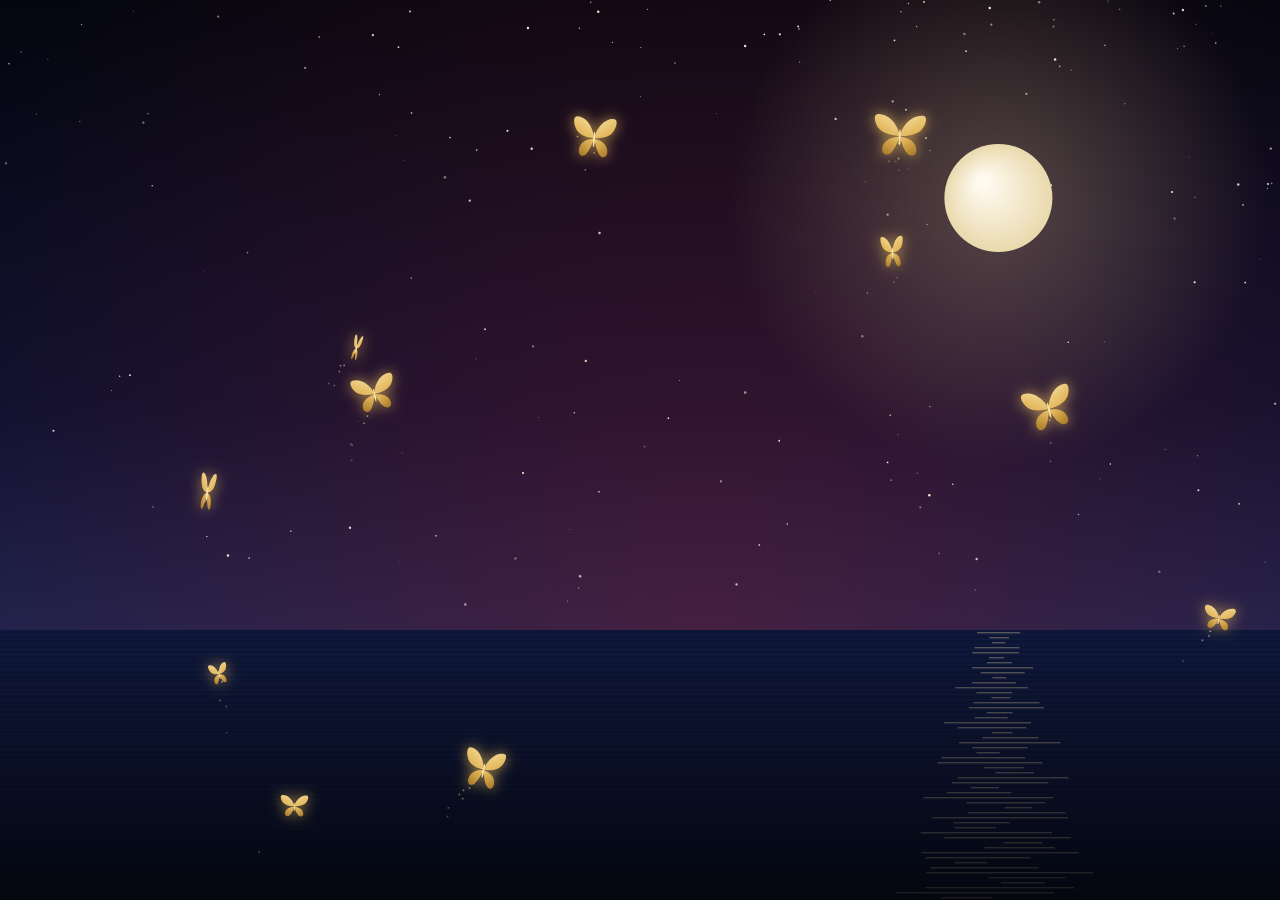
<file: launcher/ui/index.html>
<!doctype html>
<html lang="en">
<head>
  <meta charset="utf-8">
  <meta name="viewport" content="width=device-width, initial-scale=1">
  <title>Open Catbox</title>
  <link rel="stylesheet" href="style.css">
</head>
<body>
  <canvas id="sky" aria-hidden="true"></canvas>

  <!-- Setup.exe, not installed yet: install the launcher itself -->
  <section id="install" class="screen" hidden>
    <div class="panel setup-panel narrow">
      <p class="kicker">Open Catbox <span class="app-version"></span></p>
      <h1 class="display">Install Open Catbox</h1>
      <p class="lead">Installs for this Windows user, no administrator rights needed.
        Your settings, game data and saves are kept in this folder.</p>

      <div class="file-row">
        <div class="file-label">Install folder <small>about 11 GB with the game data</small></div>
        <output class="path set" id="install-dir"></output>
        <button class="btn ghost" id="install-browse">Browse…</button>
      </div>
      <div class="checks">
        <label class="switch">
          <input type="checkbox" id="install-menu" checked>
          <span class="switch-track" aria-hidden="true"></span>
          Start menu shortcut
        </label>
        <label class="switch">
          <input type="checkbox" id="install-desktop">
          <span class="switch-track" aria-hidden="true"></span>
          Desktop shortcut
        </label>
      </div>
      <p class="note">Updates itself. Uninstall from Installed apps.</p>

      <div id="install-progress" class="progress" hidden>
        <div class="progress-label"></div>
        <div class="bar"><span></span></div>
      </div>
      <div id="install-msg" class="message" role="status"></div>

      <div class="actions">
        <button id="install-start" class="btn primary">Install</button>
      </div>
    </div>
  </section>

  <!-- --uninstall (Installed apps) or Settings → Uninstall -->
  <section id="uninstall" class="screen" hidden>
    <div class="panel setup-panel narrow">
      <p class="kicker">Uninstall</p>
      <h1 class="display">Leave the island?</h1>
      <p class="lead">Removes Open Catbox from <span id="uninstall-dir" class="mono"></span>.</p>

      <div class="checks">
        <label class="switch">
          <input type="checkbox" id="uninstall-data">
          <span class="switch-track" aria-hidden="true"></span>
          Also delete the game data, languages and saves
        </label>
      </div>
      <p class="note">Game data: <span id="uninstall-data-dir" class="mono"></span><br>
        Saves: <span id="uninstall-saves" class="mono"></span></p>

      <div id="uninstall-msg" class="message" role="status"></div>
      <div class="actions">
        <button id="uninstall-cancel" class="btn ghost">Cancel</button>
        <button id="uninstall-start" class="btn primary">Uninstall</button>
      </div>
    </div>
  </section>

  <!-- First start of a portable home: moving the game data in from %APPDATA% (shown only while copying) -->
  <section id="migrate" class="screen" hidden>
    <div class="panel setup-panel narrow">
      <p class="kicker">One moment</p>
      <h1 class="display">Moving in</h1>
      <p class="lead">Moving your game data here. Keep the launcher open.</p>
      <div id="migrate-progress" class="progress">
        <div class="progress-label"></div>
        <div class="bar"><span></span></div>
      </div>
    </div>
  </section>

  <!-- First run: extract the game data from the player's own dump -->
  <section id="setup" class="screen" hidden>
    <div class="panel setup-panel">
      <p class="kicker">First-time setup</p>
      <h1 class="display">Bring your copy to the island</h1>
      <p class="lead">Choose the files dumped from your Switch.</p>

      <div class="file-rows">
        <div class="file-row">
          <div class="file-label">Base game NSP <small>required</small></div>
          <output class="path" data-path="base">Not chosen</output>
          <button class="btn ghost" data-pick="base">Browse…</button>
        </div>
        <div class="file-row">
          <div class="file-label">1.0.3 update NSP <small>optional, for Japanese</small></div>
          <output class="path" data-path="update">Not chosen</output>
          <button class="btn ghost" data-pick="update">Browse…</button>
        </div>
        <div class="file-row">
          <div class="file-label">prod.keys <small>required</small></div>
          <output class="path" data-path="prodKeys">Not chosen</output>
          <button class="btn ghost" data-pick="prodKeys">Browse…</button>
        </div>
        <div class="file-row">
          <div class="file-label">title.keys <small>optional</small></div>
          <output class="path" data-path="titleKeys">Not chosen</output>
          <button class="btn ghost" data-pick="titleKeys">Browse…</button>
        </div>
      </div>

      <p class="note">Saved to <span id="setup-data" class="mono"></span>.</p>

      <div class="alt-setup">
        <p class="or">or</p>
        <div class="file-row">
          <div class="file-label">Use an existing game folder <small>with data.rom</small></div>
          <output class="path" id="existing-path">Not chosen</output>
          <button class="btn ghost" id="existing-pick">Browse…</button>
        </div>
        <div id="existing-choice" class="actions start" hidden>
          <button class="btn ghost" id="existing-copy">Copy it here</button>
          <button class="btn ghost" id="existing-use">Use it where it is</button>
        </div>
      </div>

      <div id="setup-progress" class="progress" hidden>
        <div class="progress-label"></div>
        <div class="bar"><span></span></div>
      </div>
      <div id="setup-msg" class="message" role="status"></div>

      <div class="actions">
        <button id="setup-cancel" class="btn ghost" hidden>Back</button>
        <button id="setup-start" class="btn primary">Begin setup</button>
      </div>
    </div>
  </section>

  <!-- Main launcher -->
  <section id="main" class="screen" hidden>
    <header class="topbar">
      <div class="brand"><svg class="brand-mark" viewBox="180 190 664 620" aria-hidden="true"><path id="w" d="M520 470C560 330 700 200 850 210C930 216 900 330 840 400C790 460 660 500 530 500ZM528 510C640 520 760 570 770 680C778 760 690 790 630 730C580 680 545 600 522 530Z"/><use href="#w" transform="translate(1024 0) scale(-1 1)"/><ellipse cx="512" cy="520" rx="15" ry="118"/></svg>Open Catbox</div>
      <nav class="nav" aria-label="Launcher sections">
        <button data-view="play" class="active">Play</button>
        <button data-view="languages">Languages</button>
        <button data-view="saves">Saves</button>
        <button data-view="settings">Settings</button>
        <button data-view="history">Version history</button>
        <button data-view="about">About</button>
      </nav>
    </header>

    <div class="view" id="view-play">
      <div class="hero">
        <p class="kicker">Open Catbox Project</p>
        <h1 class="title">Umineko<span>no Naku Koro ni</span>Saku</h1>
        <p class="tagline">Without love, it cannot be seen.</p>
        <fieldset class="lang-picker" id="lang-picker">
          <legend>Language</legend>
        </fieldset>
        <div class="save-picker">
          <label for="play-profile">Save</label>
          <select id="play-profile" class="profile-select" data-new-form="play-new-form"></select>
        </div>
        <form class="playlist-form name-form" id="play-new-form" hidden>
          <input type="text" maxlength="40" placeholder="Name of the new save" aria-label="Name of the new save">
          <button class="btn ghost small">Create</button>
          <button class="btn ghost small" type="button" data-cancel>Cancel</button>
        </form>
        <button id="play" class="btn play">Play</button>
        <div id="play-msg" class="message" role="status"></div>
      </div>

      <!-- The game's own music, read from its data on this computer -->
      <aside class="panel playlist" id="playlist" aria-label="Music">
        <div class="panel-head">
          <h2 class="display">Music</h2>
          <button class="btn ghost small" id="playlist-hide">Hide</button>
        </div>
        <p class="now-title" id="now-title">Pick a track</p>
        <div class="seek">
          <span class="time" id="music-time">0:00</span>
          <input type="range" id="music-seek" min="0" max="1000" value="0" step="1" aria-label="Position in the track" disabled>
          <span class="time" id="music-length">0:00</span>
        </div>
        <div class="transport">
          <button class="btn ghost small mode" id="music-shuffle" aria-label="Shuffle">
            <svg viewBox="0 0 24 24" aria-hidden="true"><path d="M3 7h3.5c2.5 0 3.8 1.3 5.5 5s3 5 5.5 5H21M3 17h3.5c1.4 0 2.4-.4 3.3-1.3M14.2 8.3c.9-.9 1.9-1.3 3.3-1.3H21M18 4l3 3-3 3M18 14l3 3-3 3"/></svg>
          </button>
          <button class="btn ghost small icon" id="music-prev" aria-label="Previous track">
            <svg viewBox="0 0 24 24" aria-hidden="true"><path class="fill" d="M19 5v14l-10-7zM5 5h2.5v14H5z"/></svg>
          </button>
          <button class="btn ghost small" id="music-toggle" aria-label="Play or pause">&#9654;</button>
          <button class="btn ghost small icon" id="music-next" aria-label="Next track">
            <svg viewBox="0 0 24 24" aria-hidden="true"><path class="fill" d="M5 5v14l10-7zM16.5 5H19v14h-2.5z"/></svg>
          </button>
          <button class="btn ghost small mode" id="music-repeat" aria-label="Repeat">
            <svg viewBox="0 0 24 24" aria-hidden="true"><path d="M4 11V9a3 3 0 0 1 3-3h13M17 3l3 3-3 3M20 13v2a3 3 0 0 1-3 3H4M7 21l-3-3 3-3"/></svg>
            <span class="one-mark">1</span>
          </button>
        </div>
        <div class="volume">
          <svg class="volume-icon" viewBox="0 0 24 24" aria-hidden="true"><path class="fill" d="M3 9h4l5-4v14l-5-4H3z"/><path d="M15.5 8.5a5 5 0 0 1 0 7M18 6a8.5 8.5 0 0 1 0 12"/></svg>
          <input type="range" id="music-volume" min="0" max="100" value="60" aria-label="Volume">
        </div>
        <div class="music-lists">
          <select id="music-list" aria-label="Playlist"></select>
          <button class="btn ghost small" id="playlist-new">New</button>
          <button class="btn ghost small" id="playlist-rename" hidden>Rename</button>
          <button class="btn ghost small" id="playlist-delete" hidden>Delete</button>
        </div>
        <form class="playlist-form" id="playlist-form" hidden>
          <input type="text" id="playlist-name" maxlength="40" placeholder="Playlist name" aria-label="Playlist name">
          <button class="btn ghost small">Save</button>
          <button class="btn ghost small" type="button" id="playlist-cancel">Cancel</button>
        </form>
        <input type="search" class="music-search" id="music-search" placeholder="Search" aria-label="Search the tracks">
        <ol class="tracks" id="tracks"></ol>
        <div class="add-menu" id="add-menu" hidden></div>
        <div id="music-msg" class="message" role="status"></div>
      </aside>
      <button class="btn ghost small playlist-show" id="playlist-show" hidden>Music</button>
    </div>

    <div class="view" id="view-languages" hidden>
      <div class="panel scroll">
        <div class="panel-head">
          <h2 class="display">Languages</h2>
          <button id="check-updates" class="btn ghost">Check for updates</button>
        </div>
        <p class="note">Translations are downloaded from their authors.</p>
        <div id="lang-cards" class="cards"></div>
      </div>
    </div>

    <div class="view" id="view-saves" hidden>
      <div class="panel scroll">
        <div class="panel-head">
          <h2 class="display">Saves</h2>
          <button class="btn ghost small" id="saves-open">Show folder</button>
        </div>

        <section class="group">
          <div class="profile-row">
            <select id="saves-profile" class="profile-select" data-new-form="saves-new-form" aria-label="Save"></select>
            <button class="btn ghost small" id="profile-rename">Rename…</button>
            <button class="btn ghost small" id="profile-delete">Delete…</button>
          </div>
          <form class="playlist-form name-form" id="saves-new-form" hidden>
          <input type="text" maxlength="40" placeholder="Name of the new save" aria-label="Name of the new save">
          <button class="btn ghost small">Create</button>
          <button class="btn ghost small" type="button" data-cancel>Cancel</button>
        </form>
          <form class="playlist-form name-form" id="rename-form" hidden>
          <input type="text" maxlength="40" placeholder="New name" aria-label="New name">
          <button class="btn ghost small">Rename</button>
          <button class="btn ghost small" type="button" data-cancel>Cancel</button>
        </form>
          <p class="note" id="save-summary"></p>
          <ol class="slots" id="save-slots"></ol>
          <div class="actions start">
            <button class="btn ghost" id="save-backup">Back up now</button>
            <button class="btn ghost" id="save-export">Export…</button>
            <button class="btn ghost" id="import-save">Import…</button>
          </div>
          <div id="saves-msg" class="message" role="status"></div>
        </section>

        <section class="group">
          <h3>Backups</h3>
          <p class="note">One is made each time you press Play. The last 10 of those are kept; the ones you make
            stay until you delete them.</p>
          <div class="cards" id="backup-list"></div>
        </section>
      </div>
    </div>

    <div class="view" id="view-settings" hidden>
      <div class="panel scroll">
        <h2 class="display">Settings</h2>

        <section class="group">
          <h3>Game data</h3>
          <div class="file-row">
            <div class="file-label">Data folder </div>
            <output class="path" id="data-dir"></output>
            <button class="btn ghost" id="move-data">Move…</button>
          </div>
          <div class="actions start">
            <button class="btn ghost" id="rerun-setup">Run setup again</button>
          </div>
        </section>

        <section class="group">
          <h3>Display</h3>
          <label class="switch">
            <input type="checkbox" id="fullscreen">
            <span class="switch-track" aria-hidden="true"></span>
            Start in fullscreen
          </label>
        </section>

        <section class="group">
          <h3>Music</h3>
          <div class="field">
            <label for="music-crossfade">Crossfade between tracks</label>
            <select id="music-crossfade">
              <option value="0">Off</option>
              <option value="1">1 second</option>
              <option value="2">2 seconds</option>
              <option value="3">3 seconds</option>
              <option value="5">5 seconds</option>
            </select>
          </div>
          <div class="field">
            <label for="music-loops">Times a track loops</label>
            <select id="music-loops">
              <option value="1">Once</option>
              <option value="2">Twice</option>
              <option value="3">3 times</option>
            </select>
          </div>
          <div class="field">
            <label for="music-fade-out">Fade out at the end</label>
            <select id="music-fade-out">
              <option value="0">Off</option>
              <option value="2">2 seconds</option>
              <option value="4">4 seconds</option>
              <option value="8">8 seconds</option>
            </select>
          </div>
          <label class="switch">
            <input type="checkbox" id="music-keep-playing">
            <span class="switch-track" aria-hidden="true"></span>
            Keep playing when the game starts
          </label>
        </section>

        <section class="group">
          <h3>Launcher</h3>
          <div class="field">
            <span>Open Catbox <span class="app-version"></span></span>
            <button class="btn ghost small" id="check-app-update">Check for updates</button>
            <button class="btn ghost small" id="open-uninstall" hidden>Uninstall…</button>
          </div>
          <div id="app-update-msg" class="message" role="status"></div>
        </section>

        <section class="group">
          <h3>Troubleshooting</h3>
          <label class="switch">
            <input type="checkbox" id="debug-logging">
            <span class="switch-track" aria-hidden="true"></span>
            Debug logging
          </label>
        </section>
        <div id="settings-msg" class="message" role="status"></div>
      </div>
    </div>

    <div class="view" id="view-history" hidden>
      <div class="panel scroll">
        <div class="panel-head">
          <h2 class="display">Version history</h2>
          <button class="btn ghost small" id="history-check-update">Check for updates</button>
        </div>
        <div id="history-update-msg" class="message" role="status"></div>
        <div id="history-msg" class="message" role="status"></div>
        <div id="history-list" class="history"></div>
      </div>
    </div>

    <div class="view" id="view-about" hidden>
      <div class="panel scroll prose">
        <h2 class="display">About</h2>
        <p><strong>Open Catbox Project</strong> is a free PC port of
          <em>Umineko no Naku Koro ni Saku</em>, under the Mozilla Public License 2.0.
          <a href="https://github.com/vVKamiVv/Open-Catbox-Project">Source code</a></p>
        <p>Created by <strong>TruEKami</strong>.</p>
        <p>It is built on <a href="https://github.com/DCNick3/shin">shin</a> by DCNick3 and its contributors.</p>
        <h3>Translations</h3>
        <p><strong>Catbox English</strong> by &amp;Olga and its contributors
          (<a href="https://github.com/andOlga/umineko-catbox-english">repository</a>).<br>
          <strong>Catbox X</strong> by Foxdear
          (<a href="https://github.com/Foxdear/umineko-catbox-X-english">repository</a>).<br>
          Not part of this project.</p>
        <h3>The game</h3>
        <p><em>Umineko no Naku Koro ni</em> was created by Ryukishi07 and 07th Expansion. The Switch release
          <em>Saku</em> is published by Entergram. <strong>You need to own the game.</strong></p>
        <h3>Also used</h3>
        <p>Tauri · the Cinzel and Cormorant Garamond typefaces (SIL Open Font Licence).</p>
      </div>
    </div>
  </section>

  <!-- A newer launcher is available (checked on start and from Settings) -->
  <aside id="update-banner" class="update-banner" role="status" hidden>
    <p class="kicker">Update available</p>
    <h3 id="update-title"></h3>
    <p id="update-notes" class="update-notes"></p>
    <div id="update-progress" class="bar" hidden><span></span></div>
    <div id="update-msg" class="message" role="status"></div>
    <div class="actions">
      <button id="update-later" class="btn ghost small">Later</button>
      <button id="update-now" class="btn primary small">Update now</button>
    </div>
  </aside>

  <!-- Once, after settings, data and saves were brought in from %APPDATA% -->
  <aside id="notice" class="update-banner notice" role="status" hidden>
    <p class="kicker">A new home</p>
    <h3>Everything is in one folder now</h3>
    <p id="notice-text" class="update-notes"></p>
    <div class="actions">
      <button id="notice-ok" class="btn primary small">OK</button>
    </div>
  </aside>

  <script src="sky.js"></script>
  <script src="app.js"></script>
  <script src="music.js"></script>
</body>
</html>
</file>
<file: launcher/ui/style.css>
/* Open Catbox launcher. Night sea, crimson and gold.
   Sections: 1 fonts · 2 tokens · 3 base · 4 layout · 5 components · 6 screens · 7 motion */

/* 1. Fonts (SIL OFL, licences next to the files) */
@font-face { font-family: "Cinzel"; src: url("fonts/Cinzel.ttf") format("truetype"); font-weight: 400 900; font-display: swap; }
@font-face { font-family: "Cormorant Garamond"; src: url("fonts/CormorantGaramond.ttf") format("truetype"); font-weight: 300 700; font-display: swap; }
@font-face { font-family: "Cormorant Garamond"; src: url("fonts/CormorantGaramond-Italic.ttf") format("truetype"); font-weight: 300 700; font-style: italic; font-display: swap; }

/* 2. Design tokens: change the look here */
:root {
  color-scheme: dark;

  --night-0: #04060f;
  --night-1: #0a1130;
  --night-2: #18234f;
  --crimson: #8e1b2b;
  --crimson-bright: #c42a40;
  --crimson-deep: #4a0c16;
  --gold: #e2b65a;
  --gold-light: #f7e3a6;
  --gold-dark: #9a6a1c;
  --ink: #efe6d2;
  --ink-dim: #b8ad97;
  --ink-faint: #8a8170;
  --ok: #9fd3a1;
  --error: #ff8f8f;

  --panel-bg: rgba(8, 10, 28, 0.72);
  --panel-border: rgba(226, 182, 90, 0.32);
  --field-bg: rgba(4, 6, 18, 0.6);
  --glow-gold: 0 0 18px rgba(226, 182, 90, 0.45);

  --font-display: "Cinzel", "Trajan Pro", serif;
  --font-body: "Cormorant Garamond", Garamond, Georgia, serif;
  --font-mono: Consolas, "Cascadia Mono", monospace;
  --text: 19px;

  --radius: 3px;
  --gap: 16px;
  --pad: 28px;
  --topbar-h: 64px;
  --ease: cubic-bezier(0.2, 0.7, 0.2, 1);
}

/* 3. Base */
*, *::before, *::after { box-sizing: border-box; }
html, body { margin: 0; height: 100%; overflow: hidden; }
body {
  background: var(--night-0);
  color: var(--ink);
  font: 500 var(--text)/1.45 var(--font-body);
  font-variant-numeric: lining-nums; /* Cormorant's old-style figures make title ids hard to read */
  user-select: none;
}
[hidden] { display: none !important; }
a { color: var(--gold-light); text-decoration-color: rgba(247, 227, 166, 0.4); text-underline-offset: 3px; }
a:hover { color: #fff; }
em { font-style: italic; }
small { font-size: 0.8em; color: var(--ink-dim); font-weight: 500; }
:focus-visible { outline: 2px solid var(--gold); outline-offset: 2px; }
.mono { font-family: var(--font-mono); font-size: 0.78em; }

#sky { position: fixed; inset: 0; width: 100%; height: 100%; z-index: 0; }

/* 4. Layout */
.screen { position: relative; z-index: 1; height: 100%; display: flex; flex-direction: column; }
#setup, #install, #uninstall, #migrate { align-items: center; justify-content: safe center; padding: 20px var(--pad); overflow-y: auto; }
.topbar {
  height: var(--topbar-h); flex: none;
  display: flex; align-items: center; justify-content: space-between;
  padding: 0 var(--pad);
  background: linear-gradient(to bottom, rgba(4, 6, 15, 0.85), transparent);
}
.view { flex: 1; min-height: 0; padding: 8px var(--pad) var(--pad); display: flex; }

/* 5. Components */
.display, .title, .kicker, .nav button, .btn, h3, legend, .brand {
  font-family: var(--font-display);
  letter-spacing: 0.08em;
}
.display { font-weight: 600; font-size: 30px; margin: 0 0 8px; color: var(--gold-light); }
.kicker { margin: 0; font-size: 13px; text-transform: uppercase; letter-spacing: 0.32em; color: var(--crimson-bright); }
.lead { color: var(--ink-dim); margin: 0 0 18px; max-width: 64ch; }
.note { color: var(--ink-dim); font-size: 0.9em; margin: 12px 0; }
h3 { font-size: 15px; font-weight: 600; color: var(--gold); margin: 0 0 12px; text-transform: uppercase; }

.brand { display: flex; align-items: center; gap: 12px; font-size: 18px; color: var(--gold-light); }
.brand-mark { width: 30px; height: 28px; fill: var(--gold); filter: drop-shadow(0 0 6px rgba(226, 182, 90, 0.6)); }

.nav { display: flex; gap: 4px; }
.nav button {
  background: none; border: 0; color: var(--ink-dim); cursor: pointer;
  font-size: 14px; text-transform: uppercase; padding: 10px 14px;
  border-bottom: 1px solid transparent; transition: color 0.2s, border-color 0.2s;
}
.nav button:hover { color: var(--ink); }
.nav button.active { color: var(--gold-light); border-bottom-color: var(--gold); }

.panel {
  background: var(--panel-bg);
  border: 1px solid var(--panel-border);
  border-radius: var(--radius);
  padding: var(--pad);
  backdrop-filter: blur(6px);
  box-shadow: 0 20px 60px rgba(0, 0, 0, 0.5), inset 0 1px 0 rgba(247, 227, 166, 0.08);
}
.panel.scroll { width: 100%; max-width: 860px; overflow-y: auto; }
::-webkit-scrollbar { width: 8px; }
::-webkit-scrollbar-track { background: transparent; }
::-webkit-scrollbar-thumb { background: rgba(226, 182, 90, 0.3); border-radius: 4px; }
::-webkit-scrollbar-thumb:hover { background: rgba(226, 182, 90, 0.55); }
.panel-head { display: flex; align-items: center; justify-content: space-between; gap: var(--gap); }

.btn {
  font-size: 13px; font-weight: 600; text-transform: uppercase; cursor: pointer;
  padding: 10px 18px; border-radius: var(--radius);
  border: 1px solid var(--panel-border); background: transparent; color: var(--ink);
  transition: background 0.2s, border-color 0.2s, color 0.2s, box-shadow 0.2s;
  white-space: nowrap;
}
.btn:hover:not(:disabled) { border-color: var(--gold); color: var(--gold-light); }
.btn:disabled { opacity: 0.45; cursor: default; }
.btn.primary {
  background: linear-gradient(to bottom, var(--crimson-bright), var(--crimson));
  border-color: var(--gold-dark); color: var(--gold-light);
}
.btn.primary:hover:not(:disabled) { box-shadow: var(--glow-gold); }
.btn.small { padding: 6px 12px; font-size: 11px; }

.btn.play {
  font-size: 22px; letter-spacing: 0.3em; padding: 16px 64px 16px 70px; margin-top: 8px;
  background: linear-gradient(to bottom, rgba(196, 42, 64, 0.95), rgba(74, 12, 22, 0.95));
  border: 1px solid var(--gold); color: var(--gold-light);
  box-shadow: 0 0 0 4px rgba(4, 6, 15, 0.6), 0 0 0 5px rgba(226, 182, 90, 0.35);
}
.btn.play:hover:not(:disabled) { box-shadow: 0 0 0 4px rgba(4, 6, 15, 0.6), 0 0 0 5px var(--gold), var(--glow-gold); color: #fff; }

.file-rows { display: grid; gap: 8px; }
.file-rows .file-row { margin-bottom: 0; }
.file-row { display: grid; grid-template-columns: 250px 1fr auto auto; gap: 12px; align-items: center; margin-bottom: 10px; }
.file-row .btn:last-child:nth-child(3) { grid-column: 3 / span 2; }
.file-label { line-height: 1.2; }
.file-label small { display: block; }
.path {
  display: block; min-width: 0; overflow: hidden; text-overflow: ellipsis; white-space: nowrap; direction: rtl; text-align: left;
  background: var(--field-bg); border: 1px solid rgba(226, 182, 90, 0.18); border-radius: var(--radius);
  padding: 8px 10px; font-family: var(--font-mono); font-size: 13px; color: var(--ink-dim);
}
.path.set { color: var(--ink); }

.progress { margin: 16px 0 4px; }
.progress-label { font-size: 0.9em; color: var(--ink-dim); margin-bottom: 6px; }
.bar { height: 6px; background: rgba(255, 255, 255, 0.08); border-radius: 3px; overflow: hidden; }
.bar span {
  display: block; height: 100%; width: 0;
  background: linear-gradient(to right, var(--gold-dark), var(--gold-light));
  box-shadow: var(--glow-gold); transition: width 0.3s var(--ease);
}

.message { min-height: 1.4em; margin-top: 10px; white-space: pre-wrap; font-size: 0.95em; user-select: text; }
.message.error { color: var(--error); }
.message.ok { color: var(--ok); }
.message.warn { color: var(--gold-light); }
/* Version history's two message lines take no room while empty */
#history-update-msg:empty, #history-msg:empty { display: none; }

.actions { display: flex; justify-content: flex-end; gap: 12px; margin-top: 18px; }
.actions.start { justify-content: flex-start; margin-top: 4px; }

.group { padding: 18px 0; border-top: 1px solid rgba(226, 182, 90, 0.15); }
.group:first-of-type { border-top: 0; }
.field { display: flex; gap: 14px; align-items: center; }
.group > .field + .field, .group > .field + .switch { margin-top: 10px; }
select {
  font: inherit; font-size: 16px; color: var(--ink); background: var(--field-bg);
  border: 1px solid var(--panel-border); border-radius: var(--radius); padding: 4px 8px;
}

.switch { display: flex; align-items: center; gap: 12px; cursor: pointer; }
.switch input { position: absolute; opacity: 0; }
.switch-track {
  width: 42px; height: 22px; border-radius: 11px; flex: none; position: relative;
  background: rgba(255, 255, 255, 0.1); border: 1px solid var(--panel-border); transition: background 0.2s;
}
.switch-track::after {
  content: ""; position: absolute; top: 2px; left: 2px; width: 16px; height: 16px; border-radius: 50%;
  background: var(--ink-dim); transition: transform 0.2s var(--ease), background 0.2s;
}
.switch input:checked + .switch-track { background: var(--crimson); }
.switch input:checked + .switch-track::after { transform: translateX(20px); background: var(--gold-light); }
.switch input:focus-visible + .switch-track { outline: 2px solid var(--gold); outline-offset: 2px; }

/* language cards (Languages view) */
.cards { display: grid; gap: 14px; }
.card {
  display: grid; grid-template-columns: 1fr auto; gap: 6px 20px;
  padding: 16px 18px; border: 1px solid rgba(226, 182, 90, 0.2); border-radius: var(--radius);
  background: rgba(4, 6, 18, 0.45);
}
.card h4 { margin: 0; font: 600 20px/1.2 var(--font-display); letter-spacing: 0.04em; color: var(--gold-light); }
.card h4 small { font-family: var(--font-body); letter-spacing: 0; }
.card p { margin: 0; color: var(--ink-dim); font-size: 0.92em; }
.card .card-side { grid-row: 1 / span 3; grid-column: 2; display: flex; flex-direction: column; align-items: flex-end; gap: 8px; min-width: 190px; }
.card .status { font-size: 0.85em; color: var(--ink-dim); text-align: right; }
.card .status.installed { color: var(--ok); }
.card .bar { width: 190px; }

/* 6. Screens */
.setup-panel { width: 940px; max-width: 100%; padding: 24px var(--pad); }
.setup-panel .actions { margin-top: 8px; }
.setup-panel .display { font-size: 32px; }
.setup-panel.narrow { width: 760px; }
.checks { display: grid; gap: 12px; margin: 8px 0 4px; }

#view-play { align-items: center; gap: var(--pad); }
.hero { max-width: 560px; margin-left: 24px; flex: 1; }

/* the music playlist, right of the hero; hidden and reopened from its own button */
.playlist { width: 340px; align-self: stretch; display: flex; flex-direction: column; min-height: 0; padding: 18px 20px; }
.playlist .display { font-size: 22px; margin: 0; }
.playlist-show { align-self: flex-start; margin-left: auto; }
.now-title { margin: 10px 0 8px; color: var(--gold-light); min-height: 1.3em; white-space: nowrap; overflow: hidden; text-overflow: ellipsis; }
.seek { display: flex; align-items: center; gap: 8px; margin-bottom: 8px; }
.seek input[type="range"] { flex: 1; accent-color: var(--gold); }
.seek .time { font-size: 15px; color: var(--ink-dim); min-width: 2.6em; font-variant-numeric: tabular-nums; }
.seek .time:last-child { text-align: right; }
.transport { display: flex; align-items: center; justify-content: center; gap: 6px; margin-bottom: 8px; }
/* shuffle and repeat: dim while off, gold while on; repeat shows a 1 while it repeats one track */
.transport .mode { position: relative; color: var(--ink-faint); padding: 5px 9px; }
.transport .mode.on { color: var(--gold); border-color: var(--gold-dark); }
.transport .mode svg { width: 16px; height: 16px; display: block; fill: none; stroke: currentColor; stroke-width: 2; stroke-linecap: round; stroke-linejoin: round; }
.transport .one-mark { display: none; position: absolute; top: 1px; right: 3px; font-size: 9px; font-family: var(--font-body); }
.transport .mode.one .one-mark { display: block; }
.volume { display: flex; align-items: center; gap: 8px; margin-bottom: 12px; }
/* drawn, not font glyphs: Linux fonts often lack the media symbols */
.volume .volume-icon { width: 18px; height: 18px; flex: none; color: var(--ink-dim); fill: none; stroke: currentColor; stroke-width: 2; stroke-linecap: round; }
.volume .volume-icon .fill, .transport .icon .fill { fill: currentColor; stroke: none; }
.transport .icon svg { width: 14px; height: 14px; display: block; }
.volume input[type="range"] { flex: 1; min-width: 0; accent-color: var(--crimson-bright); }
.music-lists, .playlist-form { display: flex; gap: 6px; margin-bottom: 8px; }
.music-lists select { flex: 1; min-width: 0; font-size: 15px; }
.music-lists .btn, .playlist-form .btn { padding: 6px 8px; }
.music-search, .playlist-form input {
  font: inherit; font-size: 15px; color: var(--ink); background: var(--field-bg); margin-bottom: 10px;
  border: 1px solid var(--panel-border); border-radius: var(--radius); padding: 5px 8px;
}
.playlist-form input { flex: 1; min-width: 0; margin-bottom: 0; }
.tracks { flex: 1; min-height: 0; overflow-y: auto; margin: 0; padding: 0 0 0 2.4em; color: var(--ink-faint); }
.tracks li { position: relative; }
.tracks button {
  width: 100%; text-align: left; padding: 3px 26px 3px 6px; border: 0; background: none; color: var(--ink-dim);
  font: inherit; cursor: pointer; border-radius: var(--radius);
}
.tracks button:hover { color: var(--ink); background: rgba(226, 182, 90, 0.08); }
.tracks li.current button { color: var(--gold-light); background: rgba(74, 12, 22, 0.55); }
/* a row's + (add to a playlist) or × (remove), shown on hover */
.tracks .track-edit {
  position: absolute; right: 2px; top: 50%; transform: translateY(-50%); width: 22px; padding: 0; text-align: center;
  color: var(--ink-faint); opacity: 0;
}
.tracks li:hover .track-edit, .tracks .track-edit:focus-visible { opacity: 1; }
.tracks li.current .track-edit, .tracks .track-edit:hover { background: none; }
.tracks .track-edit:hover { color: var(--gold-light); }
.tracks li[draggable="true"] { cursor: grab; }
.tracks li.empty { list-style: none; margin-left: -2.4em; color: var(--ink-faint); font-size: 0.92em; }
.playlist { position: relative; }
.add-menu {
  position: absolute; z-index: 5; min-width: 160px; max-height: 240px; overflow-y: auto; padding: 4px;
  background: var(--night-1); border: 1px solid var(--panel-border); border-radius: var(--radius);
  box-shadow: 0 6px 18px rgba(0, 0, 0, 0.5);
}
.add-menu button {
  display: block; width: 100%; text-align: left; padding: 5px 8px; border: 0; background: none; color: var(--ink-dim);
  font: inherit; font-size: 15px; cursor: pointer; border-radius: var(--radius);
}
.add-menu button:hover:not(:disabled) { color: var(--gold-light); background: rgba(226, 182, 90, 0.08); }
.add-menu button:disabled { color: var(--ink-faint); cursor: default; }
.title {
  margin: 10px 0 6px; font-weight: 700; font-size: 58px; line-height: 1.02; text-transform: uppercase;
  background: linear-gradient(to bottom, var(--gold-light) 20%, var(--gold) 60%, var(--gold-dark));
  -webkit-background-clip: text; background-clip: text; color: transparent;
  filter: drop-shadow(0 2px 14px rgba(226, 182, 90, 0.25));
}
.title span {
  display: block; margin: 6px 0; font-size: 22px; letter-spacing: 0.42em; font-weight: 500;
  -webkit-text-fill-color: var(--crimson-bright); color: var(--crimson-bright);
}
.tagline { margin: 0 0 26px; font-style: italic; font-size: 22px; color: var(--ink-dim); }

.lang-picker { border: 0; padding: 0; margin: 0 0 22px; display: grid; gap: 8px; }
.lang-picker legend { font-size: 12px; text-transform: uppercase; letter-spacing: 0.3em; color: var(--ink-faint); margin-bottom: 10px; }
.lang-option {
  display: flex; align-items: center; gap: 12px; padding: 8px 14px; cursor: pointer;
  border: 1px solid rgba(226, 182, 90, 0.16); border-radius: var(--radius); background: rgba(4, 6, 18, 0.45);
  transition: border-color 0.2s, background 0.2s;
}
.lang-option:hover { border-color: rgba(226, 182, 90, 0.45); }
.lang-option input { accent-color: var(--crimson-bright); width: 16px; height: 16px; margin: 0; }
.lang-option .lang-name { flex: 1; }
.lang-option .lang-name small { margin-left: 8px; }
.lang-option.checked { border-color: var(--gold); background: rgba(74, 12, 22, 0.55); }
.lang-option.unavailable { cursor: default; }
.lang-option.unavailable .lang-name { color: var(--ink-faint); }

.prose p { margin: 0 0 14px; max-width: 70ch; }
.prose h3 { margin-top: 22px; }

/* Saves */
.save-picker { display: grid; gap: 8px; margin: 0 0 22px; max-width: 360px; }
.save-picker label { font-size: 12px; text-transform: uppercase; letter-spacing: 0.3em; color: var(--ink-faint); }
.profile-row { display: flex; gap: 8px; align-items: center; margin-bottom: 4px; }
.profile-row select { flex: 1; max-width: 360px; }
.name-form { max-width: 420px; margin-top: 8px; }
.slots { list-style: none; margin: 0 0 14px; padding: 0; display: grid; grid-template-columns: repeat(auto-fill, minmax(190px, 1fr)); gap: 6px; }
.slots li { padding: 5px 10px; border: 1px solid rgba(226, 182, 90, 0.2); border-radius: var(--radius); background: rgba(4, 6, 18, 0.45); font-size: 0.9em; color: var(--ink-dim); font-variant-numeric: tabular-nums; }
.slots b { color: var(--gold-light); font-weight: 600; margin-right: 8px; }
.card .card-side.row { flex-direction: row; align-items: center; grid-row: 1 / span 2; min-width: 0; }
.card h4 .auto { font-family: var(--font-body); font-weight: 500; letter-spacing: 0; color: var(--ink-dim); }

/* Version history */
.history { display: grid; gap: 14px; margin-top: 8px; }
.release { padding: 14px 18px; border: 1px solid rgba(226, 182, 90, 0.2); border-radius: var(--radius); background: rgba(4, 6, 18, 0.45); }
.release.current { border-color: var(--gold); background: rgba(74, 12, 22, 0.45); }
.release h4 { margin: 0 0 6px; display: flex; align-items: baseline; gap: 12px; font: 600 20px/1.2 var(--font-display); letter-spacing: 0.04em; color: var(--gold-light); }
.release h4 small { margin-left: auto; font-family: var(--font-body); letter-spacing: 0; }
.release ul { margin: 0; padding-left: 1.2em; color: var(--ink-dim); user-select: text; }
.release li { margin: 2px 0; }
.tag {
  font: 600 10px/1 var(--font-display); letter-spacing: 0.2em; text-transform: uppercase;
  padding: 4px 8px; border: 1px solid var(--gold-dark); border-radius: var(--radius); color: var(--gold); align-self: center;
}

/* Launcher update banner */
.update-banner {
  position: fixed; right: var(--pad); bottom: var(--pad); z-index: 2; width: 380px; max-width: calc(100% - 2 * var(--pad));
  padding: 18px 20px; border: 1px solid var(--gold); border-radius: var(--radius);
  background: rgba(8, 10, 28, 0.92); box-shadow: 0 20px 60px rgba(0, 0, 0, 0.6), var(--glow-gold);
  animation: fade-in 0.5s var(--ease);
}
.update-banner h3 { margin: 6px 0 8px; font-size: 18px; color: var(--gold-light); text-transform: none; }
.update-notes { margin: 0 0 10px; max-height: 160px; overflow-y: auto; white-space: pre-wrap; color: var(--ink-dim); font-size: 0.9em; user-select: text; }
.update-banner .actions { margin-top: 10px; }
.update-banner.notice { bottom: auto; top: calc(var(--topbar-h) + 8px); }
.alt-setup { margin-top: 6px; }
.or { margin: 0 0 6px; text-align: center; color: var(--ink-dim); font-style: italic; }

/* 7. Motion */
.view:not([hidden]), .screen:not([hidden]) { animation: fade-in 0.5s var(--ease); }
@keyframes fade-in { from { opacity: 0; transform: translateY(6px); } to { opacity: 1; transform: none; } }
@media (prefers-reduced-motion: reduce) {
  *, *::before, *::after { animation: none !important; transition: none !important; }
}
</file>
